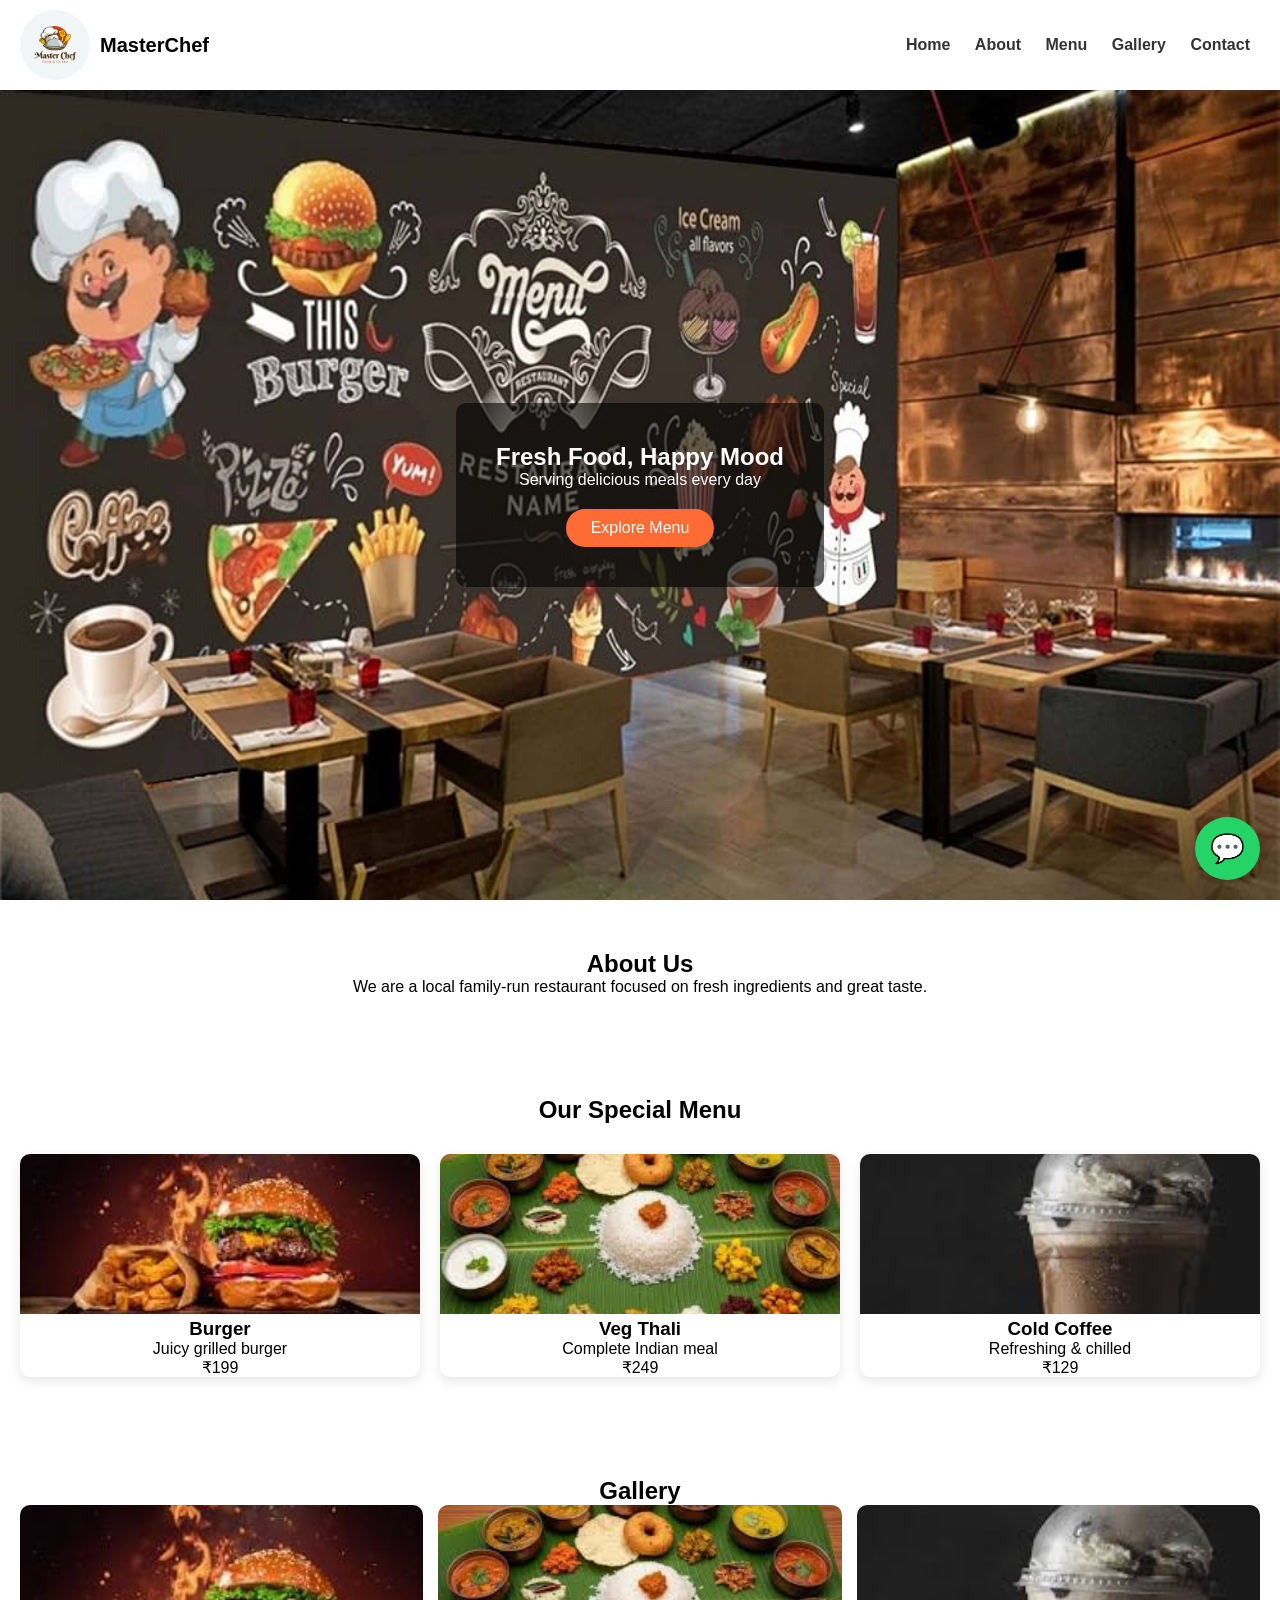
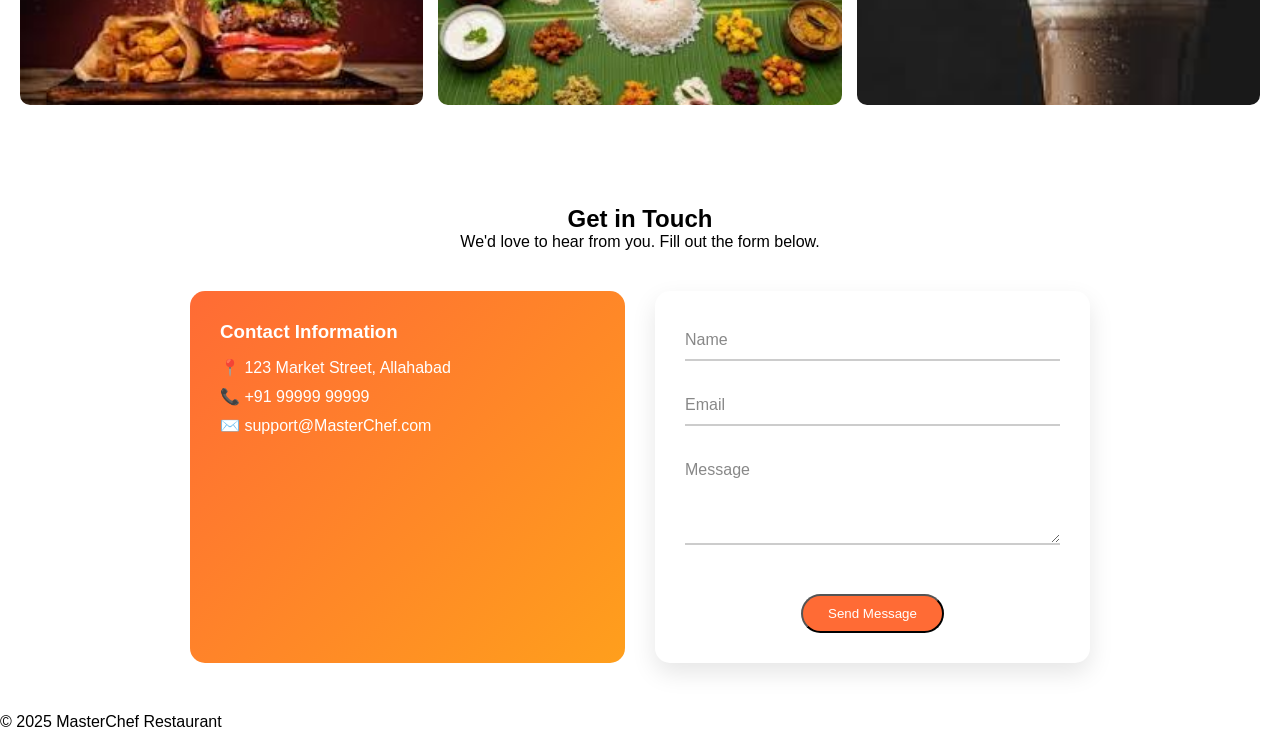
<file: index.html>
<!DOCTYPE html>
<html lang="en">
<head>
    <meta charset="UTF-8" />
    <meta name="viewport" content="width=device-width, initial-scale=1.0" />
    <title>QuickMenu Restaurant</title>
    <link rel="stylesheet" href="style.css" />
</head>
<body>

<!-- Navbar -->
<header class="navbar" id="navbar">
    <div class="brand">
        <img src="logo.webp" alt="Logo" />
        <span>MasterChef</span>
    </div>
    <nav id="nav-menu">
        <a href="#home">Home</a>
        <a href="#about">About</a>
        <a href="#menu">Menu</a>
        <a href="#gallery">Gallery</a>
        <a href="#contact">Contact</a>
    </nav>
    <div class="menu-icon" onclick="toggleMenu()">☰</div>
</header>

<!-- Hero -->
<section id="home" class="hero" style="background-image:url('background.jpeg')">
    <div class="hero-content">
        <h1>Fresh Food, Happy Mood</h1>
        <p>Serving delicious meals every day</p>
        <a href="#menu" class="btn">Explore Menu</a>
    </div>
</section>

<!-- About -->
<section id="about" class="section">
    <h2>About Us</h2>
    <p>We are a local family‑run restaurant focused on fresh ingredients and great taste.</p>
</section>

<!-- Menu -->
<section id="menu" class="section">
    <h2>Our Special Menu</h2>
    <div class="menu-items">
        <div class="card">
            <img src="burger.jpeg" />
            <h3>Burger</h3>
            <p>Juicy grilled burger</p>
            <span>₹199</span>
        </div>
        <div class="card">
            <img src="thali.jpeg" />
            <h3>Veg Thali</h3>
            <p>Complete Indian meal</p>
            <span>₹249</span>
        </div>
        <div class="card">
            <img src="cold cofee.jpeg" />
            <h3>Cold Coffee</h3>
            <p>Refreshing & chilled</p>
            <span>₹129</span>
        </div>
    </div>
</section>

<!-- Gallery -->
<section id="gallery" class="section gallery">
    <h2>Gallery</h2>
    <div class="gallery-grid">
        <img src="burger.jpeg" />
        <img src="thali.jpeg" />
        <img src="cold cofee.jpeg" />
    </div>
</section>

<!-- Contact -->
<section id="contact" class="section contact">
    <h2>Get in Touch</h2>
    <p class="contact-sub">We'd love to hear from you. Fill out the form below.</p>

    <div class="contact-wrapper">
        <!-- Contact Info -->
        <div class="contact-info">
            <h3>Contact Information</h3>
            <p>📍 123 Market Street, Allahabad</p>
            <p>📞 +91 99999 99999</p>
            <p>✉️ support@MasterChef.com</p>
        </div>

        <!-- Contact Form -->
        <form id="contactForm" class="contact-form">
            <div class="form-group">
                <input id="name" required />
                <label>Name</label>
            </div>
            <div class="form-group">
                <input id="email" type="email" required />
                <label>Email</label>
            </div>
            <div class="form-group">
                <textarea id="message" rows="4" required></textarea>
                <label>Message</label>
            </div>
            <button type="submit" class="btn">Send Message</button>
            <p id="formMessage"></p>
        </form>
    </div>
</section>

<!-- WhatsApp Button -->
<a href="https://wa.me/919999999999" class="whatsapp" target="_blank">💬</a>

<footer class="footer">
    <p>© 2025 MasterChef Restaurant</p>
</footer>

<script src="script.js"></script>
</body>
</html>
</file>
<file: style.css>
* {
  margin: 0;
  padding: 0;
  box-sizing: border-box;
  font-family: "Segoe UI", sans-serif;
}

.navbar {
  position: sticky;
  top: 0;
  background: white;
  display: flex;
  justify-content: space-between;
  align-items: center;
  padding: 10px 20px;
  box-shadow: 0 2px 10px rgba(0, 0, 0, 0.1);
  z-index: 1000;
}

.brand {
  display: flex;
  align-items: center;
  gap: 10px;
}

.brand img {
  width: 70px;
  border-radius: 50%;
}
.brand span{
  font-size: 20px;
  font-weight: 600;
}

nav a {
  margin: 0 10px;
  text-decoration: none;
  font-weight: 600;
  color: #333;
}

.menu-icon {
  display: none;
  font-size: 22px;
  cursor: pointer;
}

.hero {
  height: 90vh;
  background-size: cover;
  background-position: center;
  display: flex;
  align-items: center;
  justify-content: center;
}

.hero-content {
  background: rgba(0, 0, 0, 0.6);
  padding: 40px;
  color: white;
  text-align: center;
  border-radius: 10px;
}

.btn {
  display: inline-block;
  margin-top: 20px;
  padding: 10px 25px;
  background: #ff6b35;
  color: white;
  text-decoration: none;
  border-radius: 25px;
}

.section {
  padding: 50px 20px;
  text-align: center;
}

.menu-items {
  display: grid;
  grid-template-columns: repeat(auto-fit, minmax(220px, 1fr));
  gap: 20px;
  margin-top: 30px;
}

.card {
  box-shadow: 0 4px 12px rgba(0, 0, 0, 0.1);
  border-radius: 10px;
  overflow: hidden;
}

.card img {
  width: 100%;
  height: 160px;
  object-fit: cover;
}

.gallery-grid {
  display: grid;
  grid-template-columns: repeat(auto-fit, minmax(200px, 1fr));

  gap: 15px;
}

.gallery-grid img{
    width:100%;
    height:200px;            
    object-fit:cover;        
    object-position:center;  
    border-radius:10px;
}
.contact-wrapper{
    display:grid;
    grid-template-columns:1fr 1fr;
    gap:30px;
    max-width:900px;
    margin:40px auto 0;
}

.contact-info{
    background:linear-gradient(135deg,#ff6b35,#ff9f1c);
    color:white;
    padding:30px;
    border-radius:15px;
    text-align:left;
}

.contact-info h3{ margin-bottom:15px; }
.contact-info p{ margin:10px 0; }

.contact-form{
    background:white;
    padding:30px;
    border-radius:15px;
    box-shadow:0 10px 25px rgba(0,0,0,0.1);
}

.form-group{
    position:relative;
    margin-bottom:25px;
}

.form-group input,
.form-group textarea{
    width:100%;
    padding:10px;
    border:none;
    border-bottom:2px solid #ccc;
    outline:none;
    font-size:16px;
}

.form-group label{
    position:absolute;
    left:0;
    top:10px;
    color:#888;
    transition:.3s;
}

.form-group input:focus + label,
.form-group input:valid + label,
.form-group textarea:focus + label,
.form-group textarea:valid + label{
    top:-10px;
    font-size:13px;
    color:#ff6b35;
}

@media(max-width:768px){
    .contact-wrapper{ grid-template-columns:1fr; }
}

.whatsapp{
    position:fixed;
    bottom:20px;
    right:20px;
    font-size:28px;
    background:#25d366;
    color:white;
    padding:15px;
    border-radius:100%;
    text-decoration:none;
}

@media(max-width:768px){
    nav{display:none;flex-direction:column;}
    nav.show{display:flex;}
    .menu-icon{display:block;}
}
</file>
